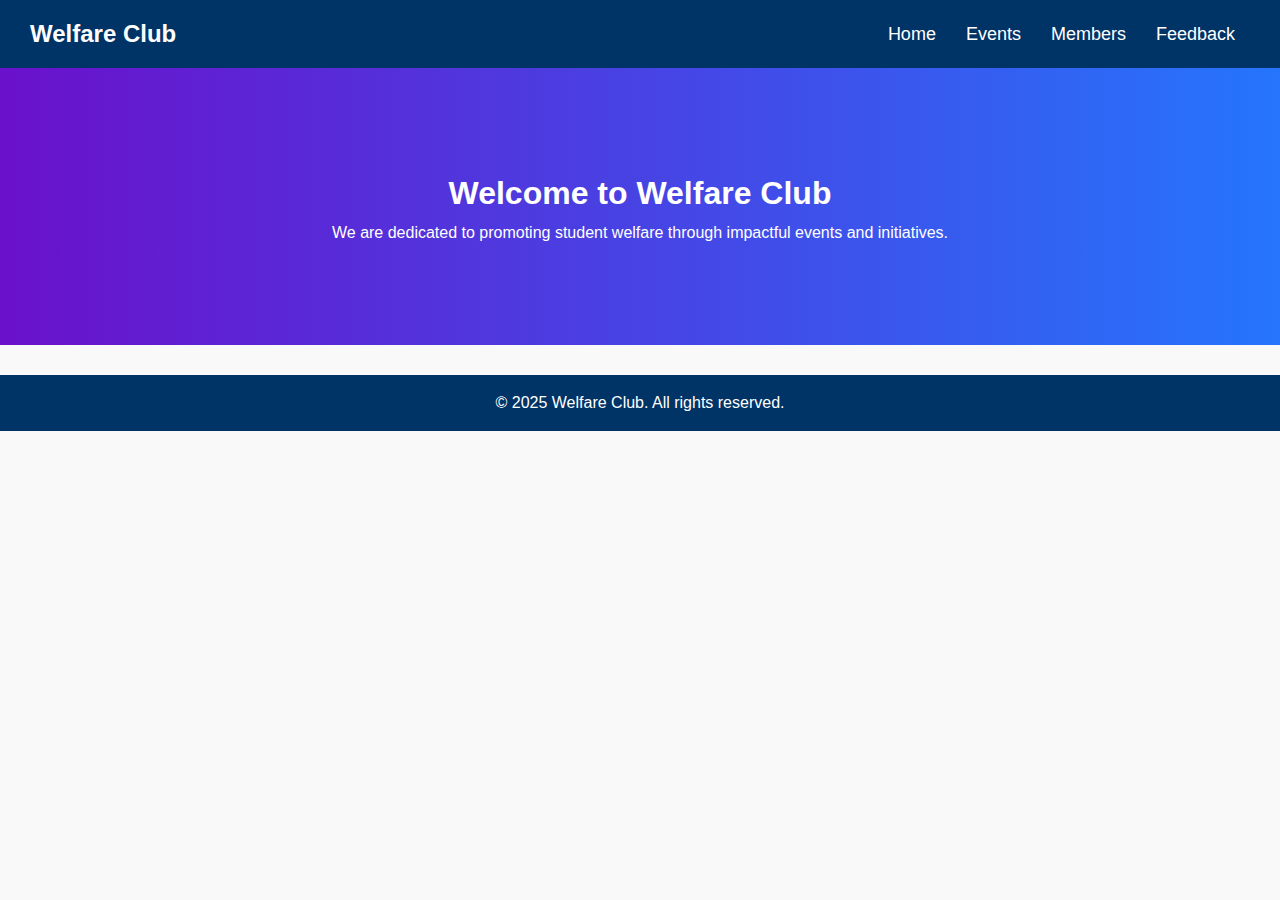
<file: index.html>
<!DOCTYPE html>
<html lang="en">
<head>
  <meta charset="UTF-8">
  <title>Welfare Club - Home</title>
  <link rel="stylesheet" href="style.css">
</head>
<body>
  <header>
    <nav>
      <div class="logo">Welfare Club</div>
      <ul class="nav-links">
        <li><a href="index.html">Home</a></li>
        <li><a href="events.html">Events</a></li>
        <li><a href="members.html">Members</a></li>
        <li><a href="feedback.html">Feedback</a></li>
      </ul>
    </nav>
  </header>

  <main>
    <section class="hero">
      <h1>Welcome to Welfare Club</h1>
      <p>We are dedicated to promoting student welfare through impactful events and initiatives.</p>
    </section>
  </main>

  <footer>
    <p>&copy; 2025 Welfare Club. All rights reserved.</p>
  </footer>

  <script src="script.js"></script>
</body>
</html>
</file>
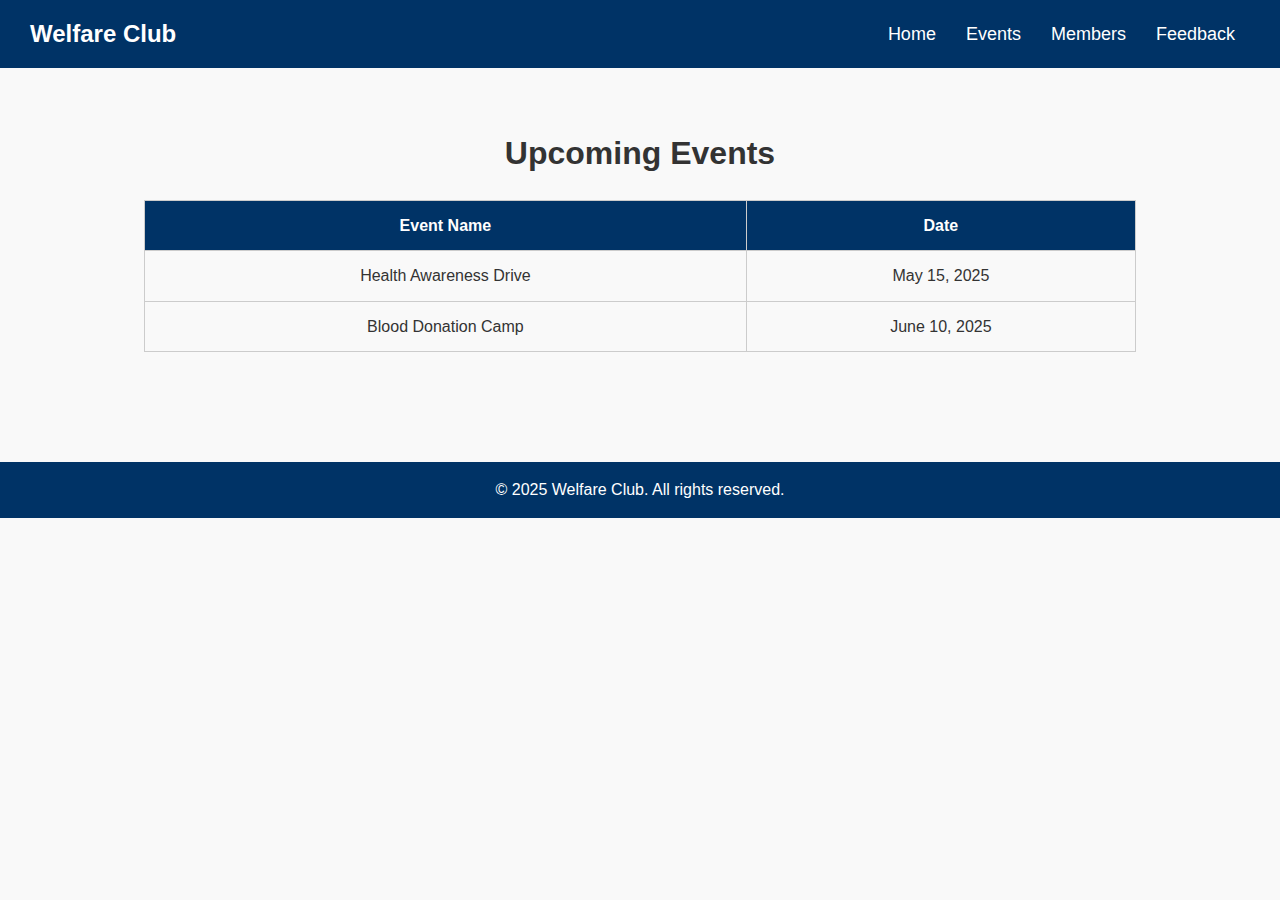
<file: events.html>
<!DOCTYPE html>
<html lang="en">
<head>
  <meta charset="UTF-8">
  <title>Welfare Club - Events</title>
  <link rel="stylesheet" href="style.css">
</head>
<body>
  <header>
    <nav>
      <div class="logo">Welfare Club</div>
      <ul class="nav-links">
        <li><a href="index.html">Home</a></li>
        <li><a href="events.html">Events</a></li>
        <li><a href="members.html">Members</a></li>
        <li><a href="feedback.html">Feedback</a></li>
      </ul>
    </nav>
  </header>

  <main>
    <section class="content">
      <h1>Upcoming Events</h1>
      <table>
        <thead>
          <tr>
            <th>Event Name</th>
            <th>Date</th>
          </tr>
        </thead>
        <tbody>
          <tr>
            <td>Health Awareness Drive</td>
            <td>May 15, 2025</td>
          </tr>
          <tr>
            <td>Blood Donation Camp</td>
            <td>June 10, 2025</td>
          </tr>
        </tbody>
      </table>
    </section>
  </main>

  <footer>
    <p>&copy; 2025 Welfare Club. All rights reserved.</p>
  </footer>

  <script src="script.js"></script>
</body>
</html>
</file>
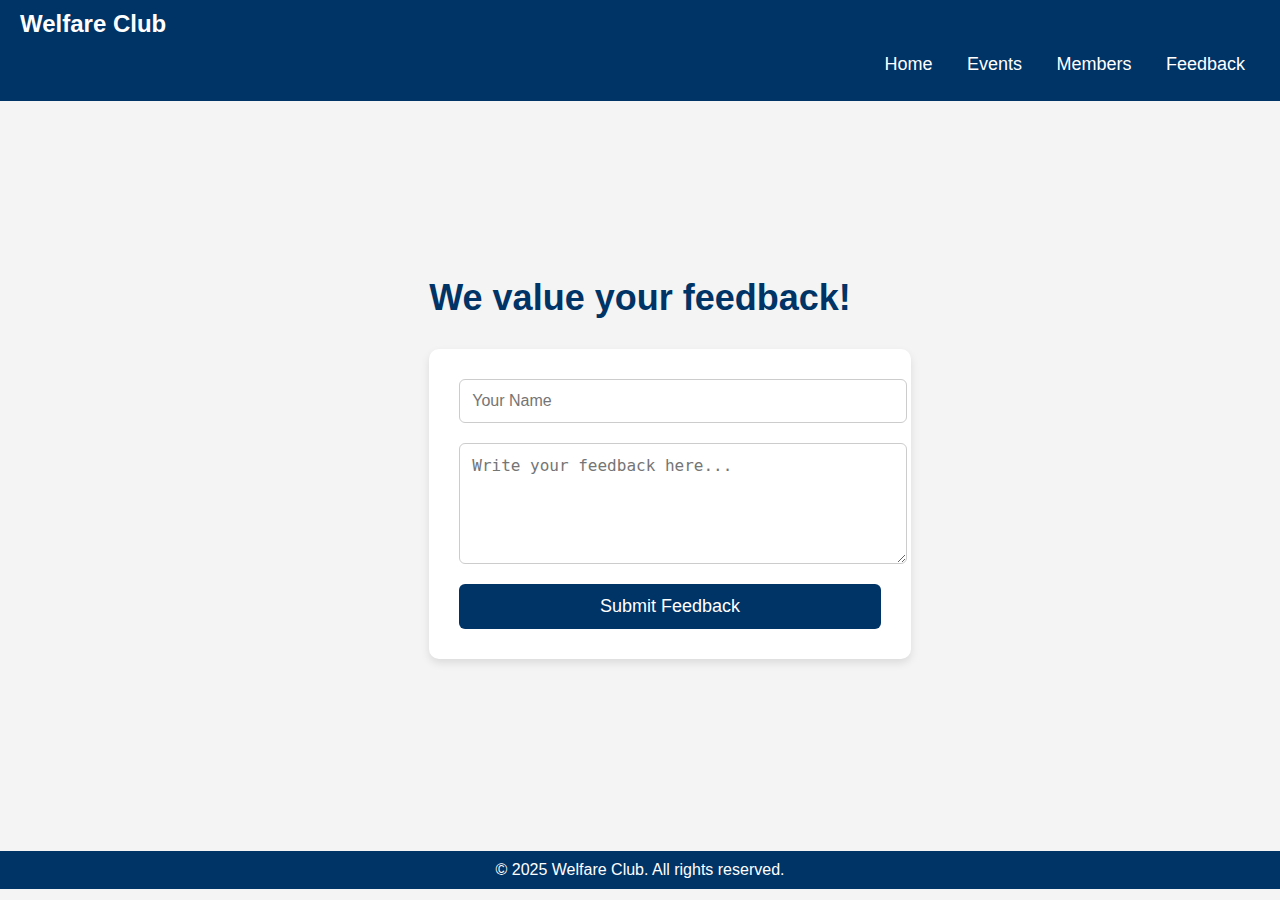
<file: feedback.html>
<!DOCTYPE html>
<html lang="en">
<head>
  <meta charset="UTF-8">
  <title>Welfare Club - Feedback</title>
  <style>
    body {
      font-family: Arial, sans-serif;
      margin: 0;
      padding: 0;
      background-color: #f4f4f4;
    }

    header {
      background-color: #003366;
      padding: 10px 20px;
      color: white;
    }

    .logo {
      font-size: 24px;
      font-weight: bold;
    }

    .nav-links {
      list-style: none;
      padding: 0;
      text-align: right;
    }

    .nav-links li {
      display: inline;
      margin: 0 15px;
    }

    .nav-links a {
      color: white;
      text-decoration: none;
      font-size: 18px;
    }

    nav a:hover {
      text-decoration: underline;
    }

    main {
      padding: 40px 20px;
      display: flex;
      justify-content: center;
      align-items: center;
      flex-direction: column;
      min-height: 70vh;
    }

    h1 {
      color: #003366;
      font-size: 36px;
      margin-bottom: 30px;
      text-align: center;
    }

    form {
      background-color: white;
      padding: 30px;
      border-radius: 10px;
      box-shadow: 0 4px 8px rgba(0,0,0,0.1);
      width: 100%;
      max-width: 500px;
      display: flex;
      flex-direction: column;
      gap: 20px;
    }

    input[type="text"], textarea {
      width: 100%;
      padding: 12px;
      border: 1px solid #ccc;
      border-radius: 6px;
      font-size: 16px;
    }

    input[type="text"]:focus, textarea:focus {
      border-color: #003366;
      outline: none;
    }

    button {
      background-color: #003366;
      color: white;
      padding: 12px;
      border: none;
      border-radius: 6px;
      font-size: 18px;
      cursor: pointer;
      transition: background-color 0.3s;
    }

    button:hover {
      background-color: #001f4d;
    }

    #thankYouMessage {
      margin-top: 20px;
      font-size: 18px;
      color: green;
      display: none;
      text-align: center;
    }

    footer {
      text-align: center;
      padding: 10px;
      background-color: #003366;
      color: white;
      margin-top: 40px;
    }

    footer p {
      margin: 0;
    }
  </style>
</head>
<body>
  <header>
    <nav>
      <div class="logo">Welfare Club</div>
      <ul class="nav-links">
        <li><a href="index.html">Home</a></li>
        <li><a href="events.html">Events</a></li>
        <li><a href="members.html">Members</a></li>
        <li><a href="feedback.html">Feedback</a></li>
      </ul>
    </nav>
  </header>

  <main>
    <section class="content">
      <h1>We value your feedback!</h1>
      <form id="feedbackForm" action="https://formspree.io/f/yourformid" method="POST">
        <input type="text" name="name" placeholder="Your Name" required>
        <textarea name="feedback" placeholder="Write your feedback here..." rows="5" required></textarea>
        <button type="submit">Submit Feedback</button>
      </form>
      <p id="thankYouMessage">Thank you for your feedback!</p>
    </section>
  </main>

  <footer>
    <p>&copy; 2025 Welfare Club. All rights reserved.</p>
  </footer>

  <script>
    const form = document.getElementById('feedbackForm');
    const thankYouMessage = document.getElementById('thankYouMessage');

    form.addEventListener('submit', function(event) {
      event.preventDefault();
      form.style.display = 'none';
      thankYouMessage.style.display = 'block';
    });
  </script>
</body>
</html>
</file>
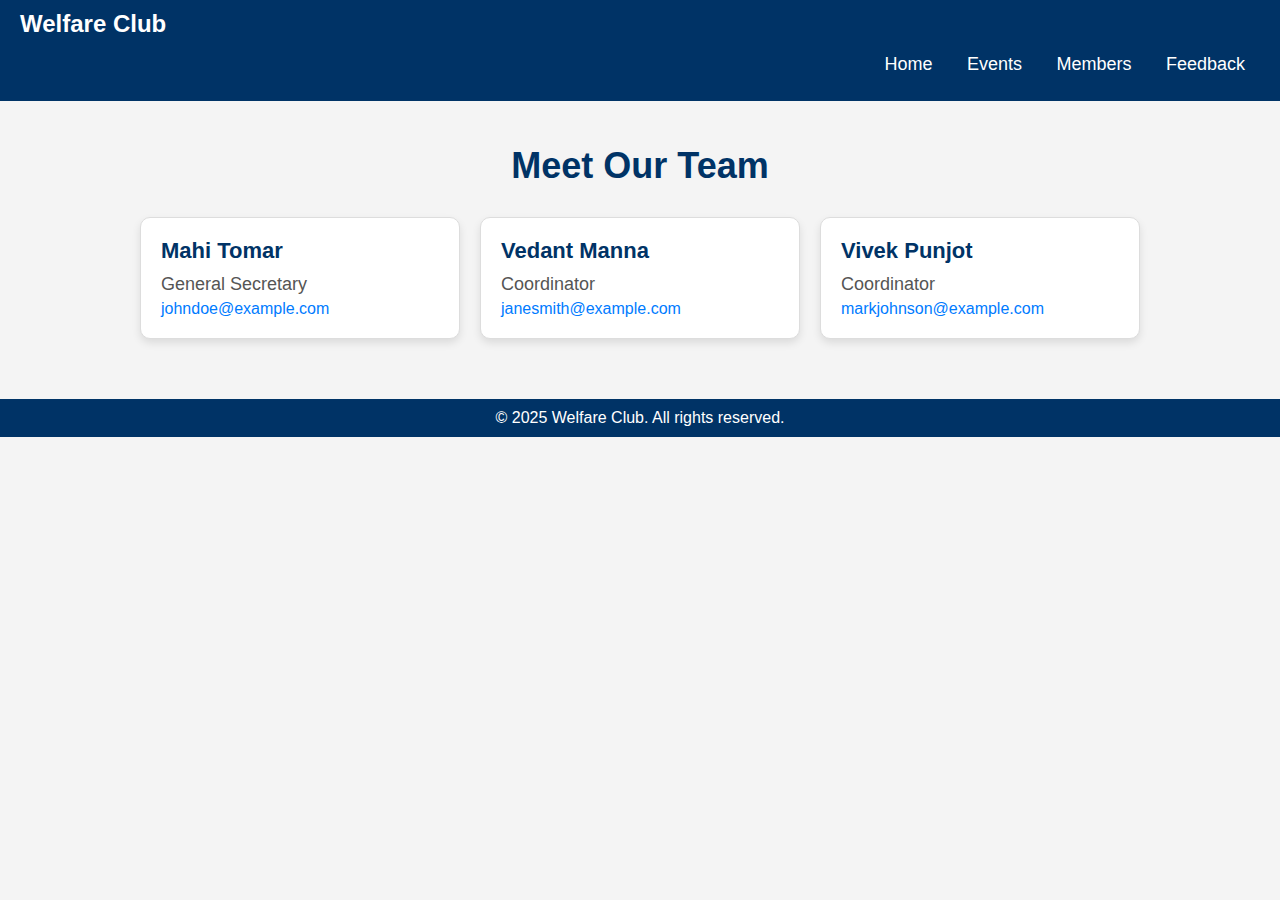
<file: members.html>
<!DOCTYPE html>
<html lang="en">
<head>
  <meta charset="UTF-8">
  <title>Welfare Club - Members</title>
  <style>
    body {
      font-family: Arial, sans-serif;
      margin: 0;
      padding: 0;
      background-color: #f4f4f4;
    }

    header {
      background-color: #003366;
      padding: 10px 20px;
      color: white;
    }

    .logo {
      font-size: 24px;
      font-weight: bold;
    }

    .nav-links {
      list-style: none;
      padding: 0;
      text-align: right;
    }

    .nav-links li {
      display: inline;
      margin: 0 15px;
    }

    .nav-links a {
      color: white;
      text-decoration: none;
      font-size: 18px;
    }

    nav a:hover {
      text-decoration: underline;
    }

    main {
      padding: 20px;
    }

    h1 {
      text-align: center;
      font-size: 36px;
      margin-bottom: 30px;
      color: #003366;
    }

    .members-grid {
      display: grid;
      grid-template-columns: repeat(auto-fit, minmax(250px, 1fr));
      gap: 20px;
      max-width: 1000px;
      margin: 0 auto;
    }

    .member-card {
      background-color: white;
      border: 1px solid #ddd;
      border-radius: 10px;
      padding: 20px;
      box-shadow: 0 4px 8px rgba(0,0,0,0.1);
      transition: transform 0.3s, box-shadow 0.3s;
    }

    .member-card:hover {
      transform: translateY(-5px);
      box-shadow: 0 8px 16px rgba(0,0,0,0.2);
    }

    .member-name {
      font-size: 22px;
      font-weight: bold;
      color: #003366;
      margin-bottom: 10px;
    }

    .member-position {
      font-size: 18px;
      color: #555;
      margin-bottom: 5px;
    }

    .member-email {
      font-size: 16px;
      color: #007BFF;
      text-decoration: none;
    }

    footer {
      text-align: center;
      padding: 10px;
      background-color: #003366;
      color: white;
      margin-top: 40px;
    }

    footer p {
      margin: 0;
    }
  </style>
</head>
<body>
  <header>
    <nav>
      <div class="logo">Welfare Club</div>
      <ul class="nav-links">
        <li><a href="index.html">Home</a></li>
        <li><a href="events.html">Events</a></li>
        <li><a href="members.html">Members</a></li>
        <li><a href="feedback.html">Feedback</a></li>
      </ul>
    </nav>
  </header>

  <main>
    <section class="content">
      <h1>Meet Our Team</h1>
      <div class="members-grid">
        <div class="member-card">
          <div class="member-name">Mahi Tomar</div>
          <div class="member-position">General Secretary</div>
          <a href="mailto:johndoe@example.com" class="member-email">johndoe@example.com</a>
        </div>

        <div class="member-card">
          <div class="member-name">Vedant Manna</div>
          <div class="member-position">Coordinator</div>
          <a href="mailto:janesmith@example.com" class="member-email">janesmith@example.com</a>
        </div>

        <div class="member-card">
          <div class="member-name">Vivek Punjot</div>
          <div class="member-position">Coordinator</div>
          <a href="mailto:markjohnson@example.com" class="member-email">markjohnson@example.com</a>
        </div>
      </div>
    </section>
  </main>

  <footer>
    <p>&copy; 2025 Welfare Club. All rights reserved.</p>
  </footer>

  <script src="script.js"></script>
</body>
</html>
</file>
<file: style.css>
* {
  margin: 0;
  padding: 0;
  box-sizing: border-box;
}

body {
  font-family: 'Poppins', sans-serif;
  background-color: #f9f9f9;
  color: #333;
  line-height: 1.6;
}

header {
  background-color: #003366;
  padding: 15px 30px;
}

.logo {
  font-size: 24px;
  color: #fff;
  font-weight: bold;
}

nav {
  display: flex;
  justify-content: space-between;
  align-items: center;
}

.nav-links {
  list-style: none;
  display: flex;
}

.nav-links li {
  margin: 0 15px;
}

.nav-links a {
  color: white;
  text-decoration: none;
  font-size: 18px;
  transition: color 0.3s;
}

.nav-links a:hover {
  color: orange;
}

.hero {
  padding: 100px 20px;
  text-align: center;
  background: linear-gradient(to right, #6a11cb, #2575fc);
  color: white;
}

.content {
  padding: 60px 20px;
  text-align: center;
}

table {
  width: 80%;
  margin: 20px auto;
  border-collapse: collapse;
}

th, td {
  padding: 12px;
  border: 1px solid #ccc;
}

th {
  background-color: #003366;
  color: white;
}

.members-list {
  list-style: none;
  padding: 0;
}

.members-list li {
  margin: 10px 0;
  font-size: 20px;
}

form {
  margin: 20px auto;
  display: flex;
  flex-direction: column;
  width: 300px;
}

input, textarea {
  padding: 10px;
  margin: 10px 0;
  border-radius: 8px;
  border: 1px solid #ccc;
}

button {
  padding: 12px;
  background-color: orange;
  color: white;
  border: none;
  border-radius: 8px;
  cursor: pointer;
  font-size: 16px;
  transition: background-color 0.3s;
}

button:hover {
  background-color: darkorange;
}

footer {
  background-color: #003366;
  color: white;
  text-align: center;
  padding: 15px;
  margin-top: 30px;
}
</file>
